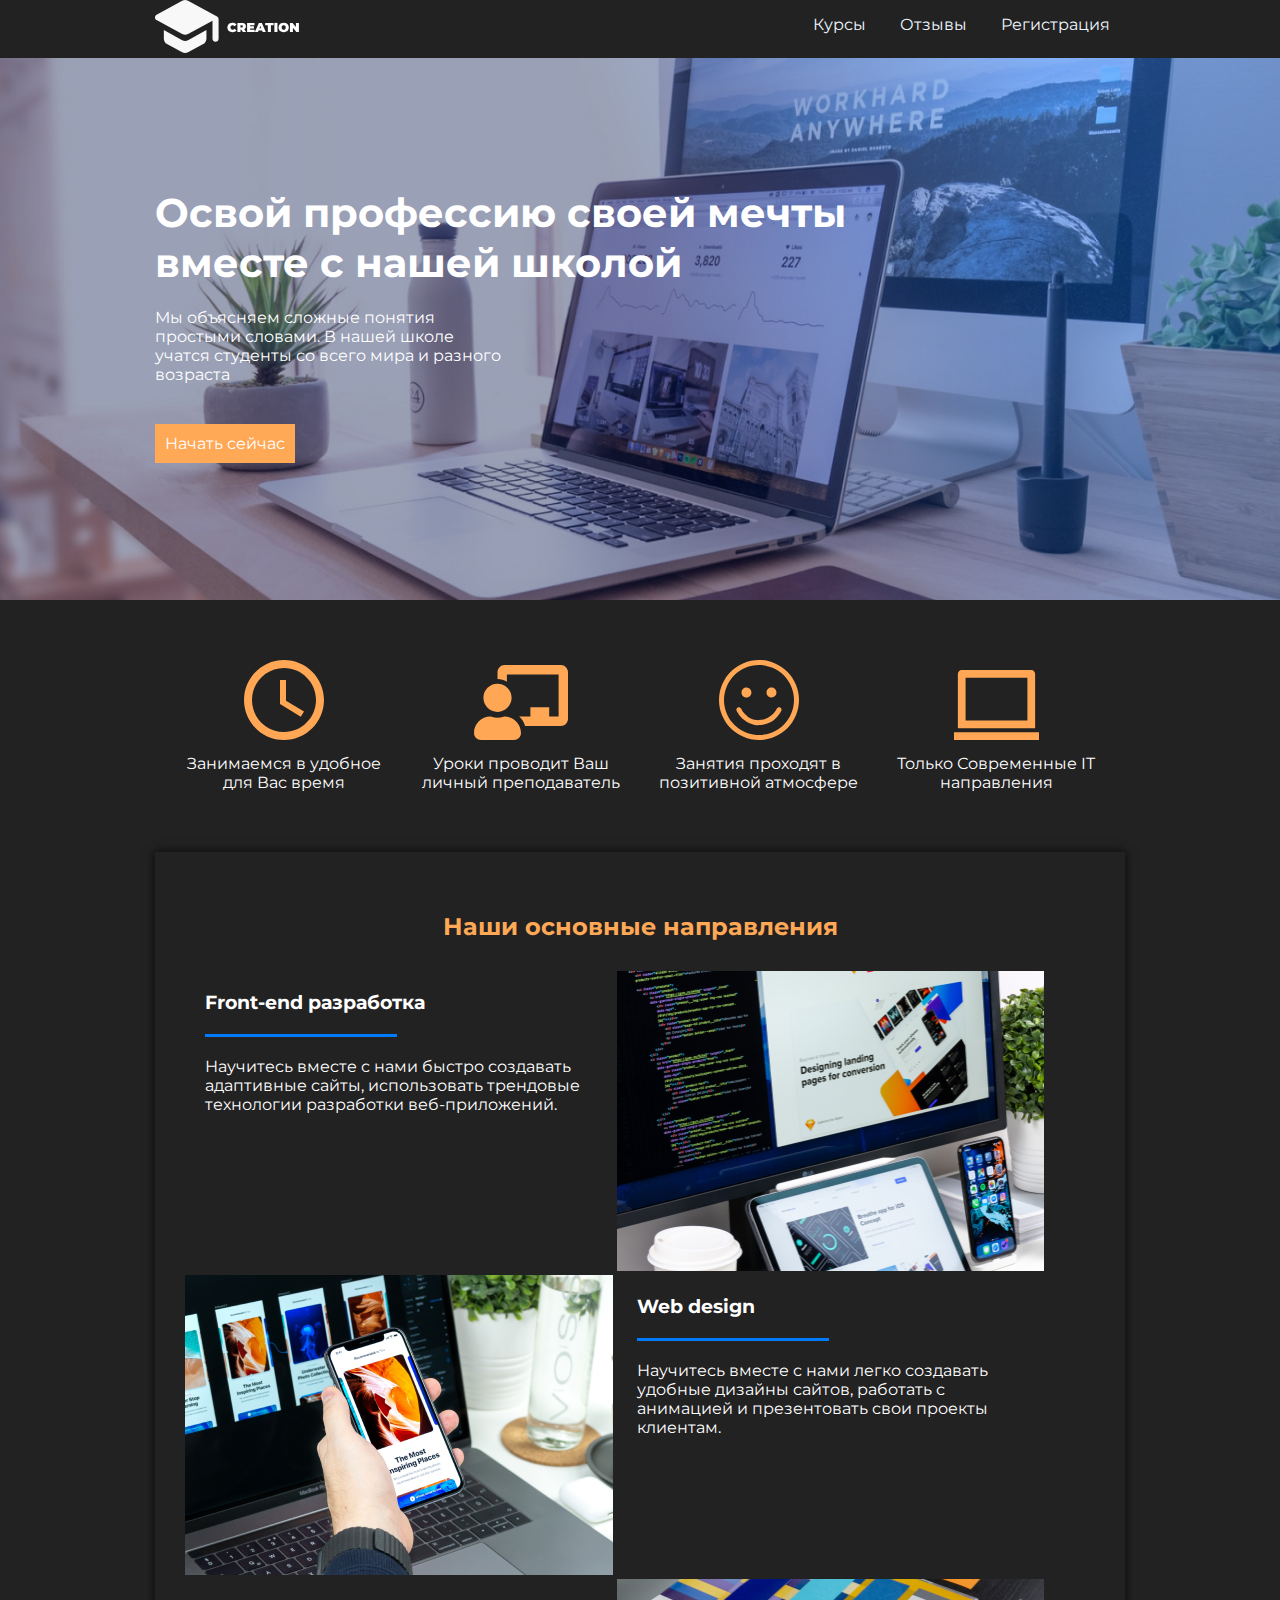
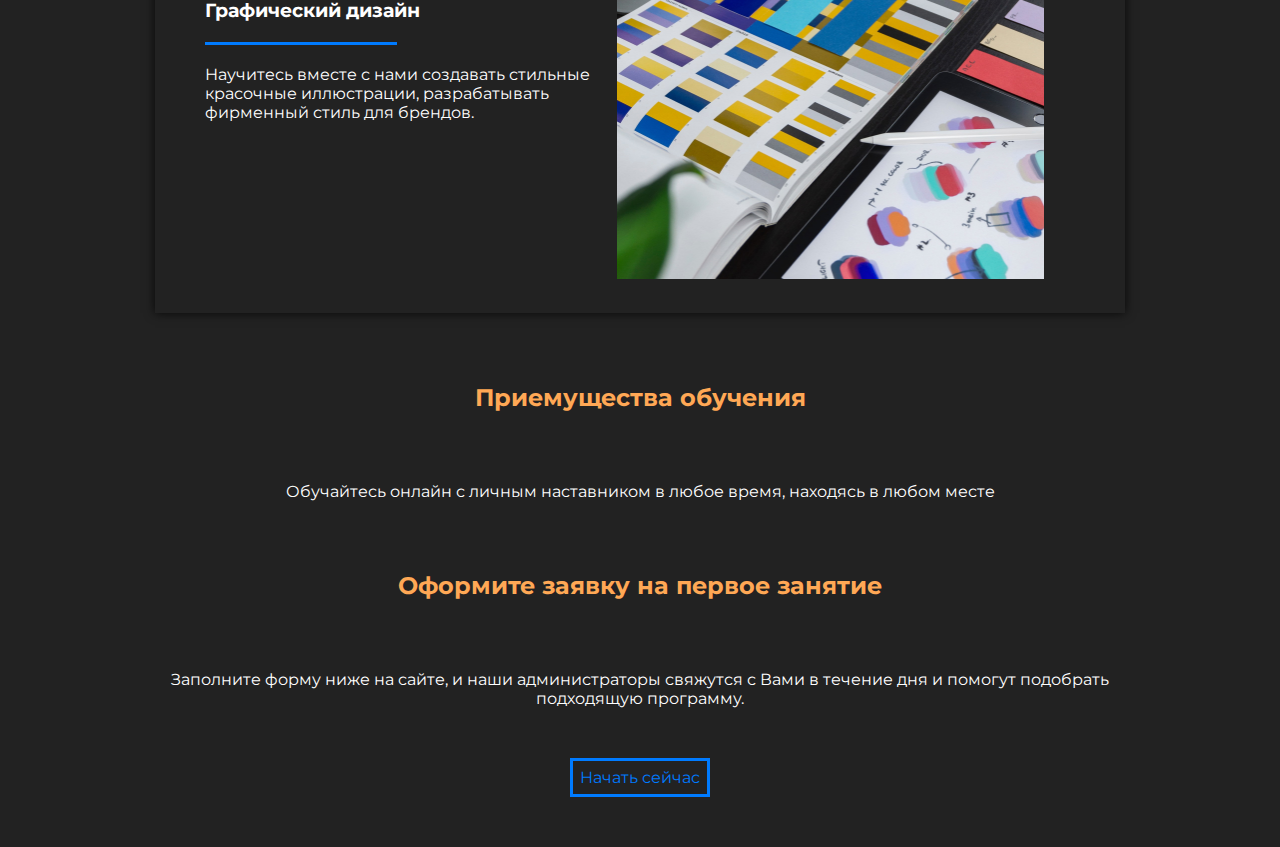
<file: index.html>
<!DOCTYPE html>
<html lang="en">

<head>
    <meta charset="UTF-8">
    <link rel="stylesheet" href="style.css">
    <meta http-equiv="X-UA-Compatible" content="IE=edge">
    <meta name="viewport" content="width=device-width, initial-scale=1.0">
    <title>It School</title>
</head>

<body>
    <header>
        <div class="headertop">
            <div class="container">
                <a href="#"><img src="img/logo.svg"></a>
                <ul class="menu">
                    <li><a class="menulink" href="#">Курсы</a></li>
                    <li><a class="menulink" href="#">Отзывы</a></li>
                    <li><a class="menulink" href="#">Регистрация</a></li>
                </ul>
            </div>
        </div>
        <div class="headercontent">
            <div class="container">
                <h1>Освой профессию своей мечты вместе с нашей школой</h1>
                <p class="headertext">Мы объясняем сложные понятия простыми словами. В нашей школе учатся студенты со
                    всего мира и разного
                    возраста</p>
                <a class="headerbtn" href="form.html">Начать сейчас</a>
            </div>
        </div>
    </header>
    <section class="good">
        <div class="container">
            <div class="goodeitem">
                <img src="img/icon/icon-1.svg">
                <p class="goodcontent">Занимаемся в удобное для Вас время</p>
            </div>
            <div class="goodeitem">
                <img src="img/icon/icon-2.svg">
                <p class="goodcontent">Уроки проводит Ваш личный преподаватель</p>
            </div>
            <div class="goodeitem">
                <img src="img/icon/icon-3.svg">
                <p class="goodcontent">Занятия проходят в позитивной атмосфере</p>
            </div>
            <div class="goodeitem">
                <img src="img/icon/icon-4.svg">
                <p class="goodcontent">Только Современные IT направления</p>
            </div>
        </div>
    </section>
    <section class="subjects">
        <div class="container">
            <div class="subjectcontent">
                <h2 class="subjectarticl">Наши основные направления</h2>
                <div class="subjectcart">
                    <div class="subjectleft">
                        <h3>Front-end разработка</h3>
                        <hr>
                        <p class="subjecttext">Научитесь вместе с нами быстро создавать адаптивные сайты, использовать
                            трендовые технологии разработки веб-приложений.</p>
                    </div>

                    <div class="subjectright">
                    </div>
                </div>
                <div class="subjectcart">
                    <div class="subjectright subjectrighttwo">
                    </div>
                    <div class="subjectleft">
                        <h3>Web design</h3>
                        <hr>
                        <p class="subjecttext">Научитесь вместе с нами легко создавать удобные дизайны сайтов,
                            работать
                            с анимацией и презентовать свои проекты клиентам.</p>
                    </div>
                </div>
                <div class="subjectcart">
                    <div class="subjectleft">
                        <h3>Графический дизайн</h3>
                        <hr>
                        <p class="subjecttext">Научитесь вместе с нами создавать стильные красочные иллюстрации,
                            разрабатывать фирменный стиль для брендов.</p>
                    </div>
                    <div class="subjectright subjectrightthree">
                    </div>
                </div>

            </div>
    </section>
    <footer>
        <div class="container">
            <h2 class="footerarticls">Приемущества обучения</h2>
            <p class="footertext">Обучайтесь онлайн с личным наставником в любое время, находясь в любом месте</p>
            <h2 class="footerarticls">Оформите заявку на первое занятие</h2>
            <p class="footertext">Заполните форму ниже на сайте, и наши администраторы свяжутся с Вами в течение дня и
                помогут подобрать
                подходящую программу.</p>
            <a class="footerbtn" href="#">Начать сейчас</a>
        </div>
    </footer>

</body>

</html>
</file>
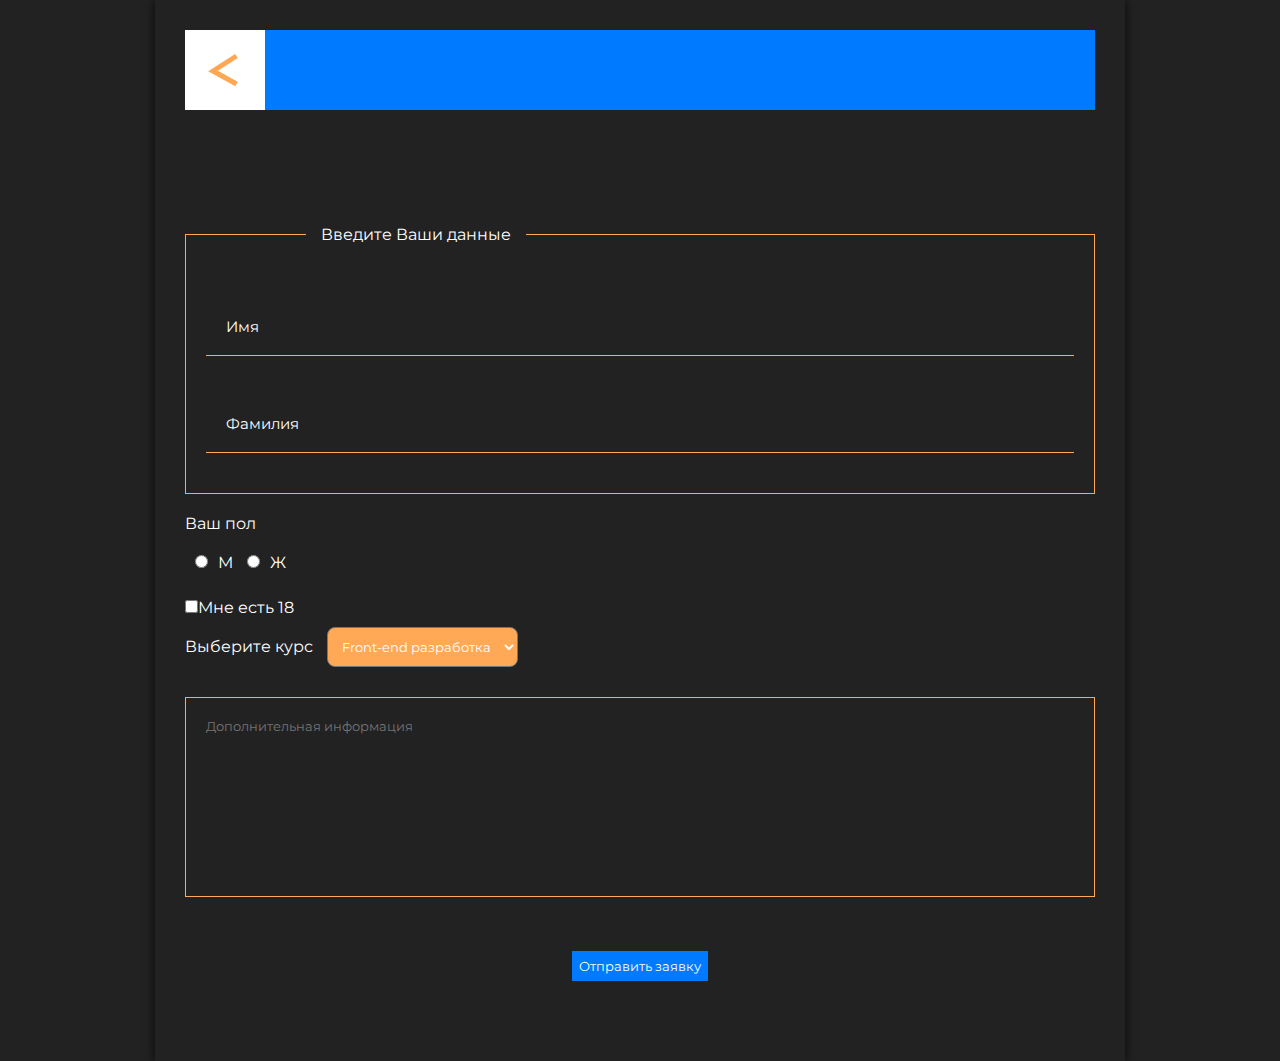
<file: form.html>
<!DOCTYPE html>
<html lang="en">
<head>
    <meta charset="UTF-8">
    <link rel="stylesheet" href="style.css">
    <meta http-equiv="X-UA-Compatible" content="IE=edge">
    <meta name="viewport" content="width=device-width, initial-scale=1.0">
    <title>Form</title>
</head>
<body>
    <div class="container">
        <form>
            <div class="top">
                <a href="index.html"><img src="img/back.svg"></a>
            </div>
            <fieldset><legend>Введите Ваши данные</legend>
            <input class="input" placeholder="Имя">
            <input class="input" placeholder="Фамилия">
            </fieldset>
            <label class="gender">Ваш пол</label>
            <input class="genderinput" id="male" name="gander" type="radio" value="male"><label for="male">М</label>
            <input class="genderinput" id="female" name="gander" type="radio" value="female"><label for="female">Ж</label>
            <div><input name="age" id="age" type="checkbox" value="18"><label for="18">Мне есть 18</label></div>
            <label for="subject">Выберите курс</label>
            <select name="subject" id="subject">
                <option value="Front-end">Front-end разработка</option>
                <option value="Webdesign">Web design</option>
                <option value="graphicdesign">Графический дизайн</option>
            </select>
            <textarea placeholder="Дополнительная информация"></textarea>
            <div class="button">
                <button type="submit">Отправить заявку</button>
            </div>
        </form>

    </div>
</body>
</html>
</file>
<file: style.css>
@import url('https://fonts.googleapis.com/css2?family=Montserrat:wght@300;400;900&display=swap');
*{
    margin: 0;
    padding: 0;
    box-sizing: border-box;
    text-decoration: none;
    font-family: 'Montserrat', sans-serif;
    color: white;
}
body{
    background-color:#222222 ;
}
.container{
    max-width: 1000px;
    margin: 0 auto;
    padding: 0px 15px;
}
header{
    background-image: url("img/header.jpg");
    background-position: center;
    background-size: cover;
    background-repeat: no-repeat;
    height: 600px;
}
.headertop{
    background-color:#222222;
    position: relative;
    z-index: 3;
    width: 100%;
}
.menu{
    float: right;
    list-style: none;
}
li{
    display: inline-block;
    margin: 15px;
}
.menulink{
    color: aliceblue;
    display: inline-block;
}
h1{
    padding-top: 130px;
    max-width: 700px;
    line-height: 50px;
    font-size: 40px;
}
.headertext{
    max-width: 350px;
    margin:20px 0px ;
}
.headerbtn{
    background-color: #ffa855;
    padding: 10px;
    margin-top: 20px;
    display: inline-block;
}
.good{
    text-align: center;
    padding: 50px 0px;
}
.goodeitem{
    display: inline-block;
    width: 22%;
    text-align: center;
    margin: 10px;
}
.goodcontent{
    margin-top:10px ;
}
.subjectarticl{
    text-align: center;
    margin: 30px;
    color:#ffa855 ;
}
.subjectcontent{
    box-shadow: 0px 0px 10px rgba(0, 0, 0, 0.824);
    padding: 30px;
}
.subjectleft{
    display: inline-block;
    width: 47%;
    vertical-align: top;
}
h3{
    margin: 20px 20px;
}
hr{
    width: 45%;
    margin: 10 auto;
    border: none;
    height: 3px;
    background-color: rgb(0, 123, 255);
    margin-left: 20px;
}
.subjecttext{
    margin-top: 20px;
    margin-left: 20px;
}
.subjectright{
    background-image: url("img/subject-1.jpg");
    background-repeat: no-repeat;
    background-position: center;
    background-size: cover;
    height: 300px;
    display: inline-block;
    width: 47%;
}
.subjectrighttwo{
    background-image: url("img/subject-2.jpg");
    background-repeat: no-repeat;
    background-position: center;
    background-size: cover;
    height: 300px;
    display: inline-block;
    width: 47%;
}
.subjectrightthree{
    background-image: url("img/subject-3.jpg");
    background-repeat: no-repeat;
    background-position: center;
    background-size: cover;
    height: 300px;
    display: inline-block;
    width: 47%;
}
footer{
    text-align: center;
}
.footerarticls{
    color: #ffa855;
    margin: 70px 0px;
    text-align: center;
}
.footertext{
    text-align: center;
}
.footerbtn{
    color: rgb(0, 123, 255);
    border: 3px solid rgb(0, 123, 255);
    padding: 7px;
    margin: 50px;
    display: inline-block;
    text-align: center;
}
form{
    box-shadow:0px 0px 10px rgba(0, 0, 0, 0.824); ;
    padding: 30px;
}
.top{
    background-color: rgb(0, 123, 255);
    height: 80px;
    margin-bottom: 100px;
}
.input{
    border: none;
    border-bottom:1px solid #ffa855;
    background-color: transparent;
    width:100% ;
    padding: 20px;
    margin: 20px 0px ;
    color: #ffa855;
    outline: none;
}
.input::placeholder{
    color: white;
    font-size: 15px;
}
.gender{
    display:block;
    margin: 20px 0px;
}
.genderinput{
    margin: 0px 10px 30px 10px;
}
fieldset{
    padding: 20px;
    border: 1px solid #ffa855;
}
legend{
    margin-left:100px ;
    padding: 15px;
}
select{
    background-color: #ffa855;
    padding: 10px;
    border-radius: 8px;
    margin: 10px;
}
textarea{
    width: 100%;
    resize: none;
    background-color: transparent;
    border: 1px solid #ffa855;
    padding: 20px;
    height: 200px;
    outline: none;
    margin-top: 20px;
}
.button{
    text-align: center;
}
button{
    background-color: rgb(0, 123, 255);
    padding: 7px;
    margin: 50px;
    display: inline-block;
    text-align: center;
    border: none;
}
@media  (max-width:810px){
    .goodeitem{
        width: 45%;
        vertical-align: top;
    }
}

@media (max-width:550px){
   h1 {
       padding-top: 50px;
       max-width: 100%;
       line-height: 38px;
       font-size: 28px;
    }   
    .menu{
        float: none;
    }
    .headertop{
        text-align: center;
    }
    .goodeitem{
        width: 100%;
        margin-bottom: 25px;
    }
    .subjectleft,.subjectright{
        width: 100%;
        margin: 25px 0px;
    }
    legend{
        margin-left: 30px;
    }
    form{
        padding: 15px;
    }
}
</file>
